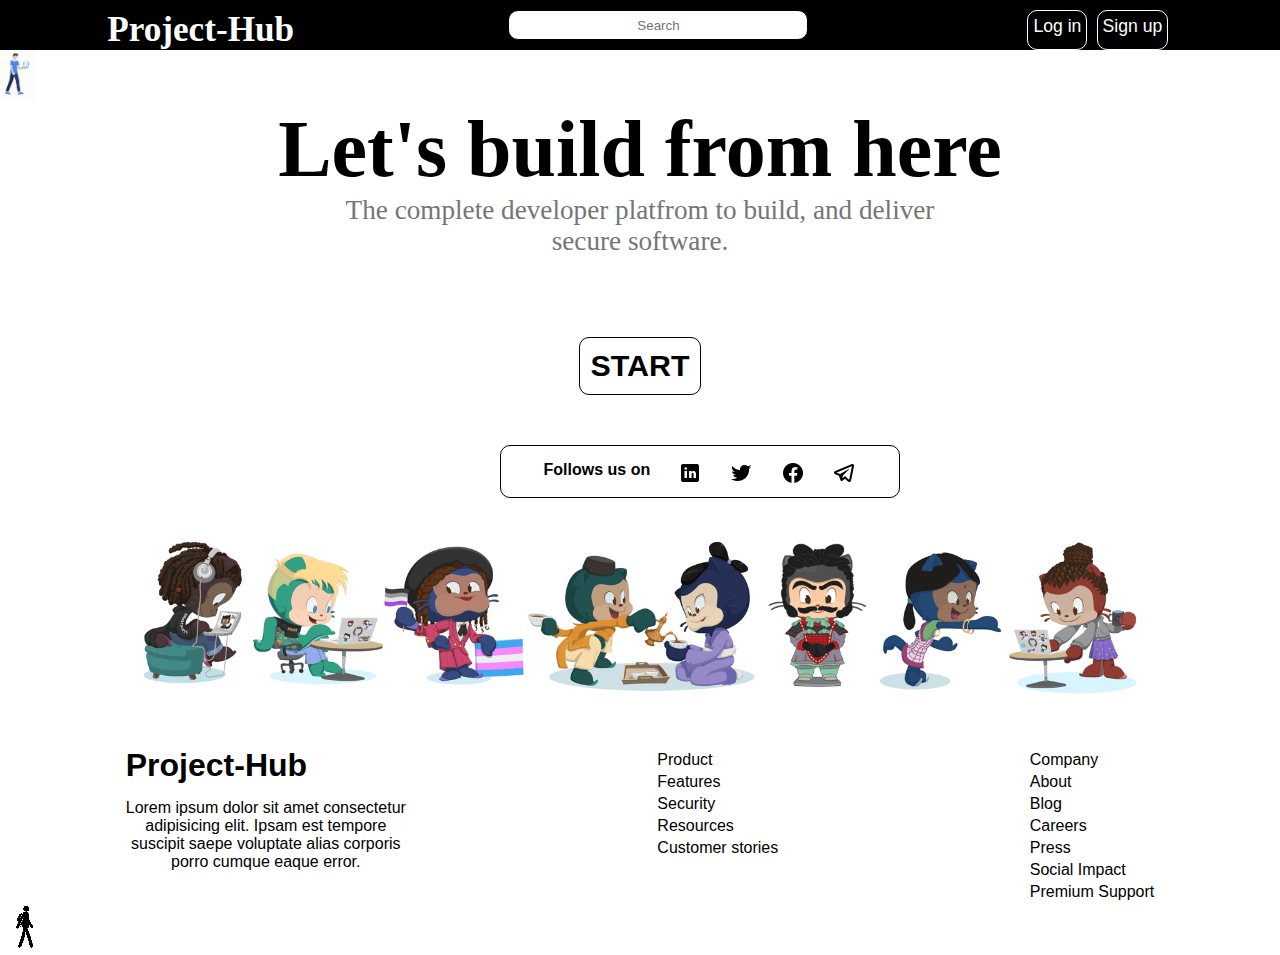
<file: index.html>
<!DOCTYPE html>
<html lang="en">

<head>
    <meta charset="UTF-8">
    <meta name="viewport" content="width=device-width, initial-scale=1.0">
    <title>Project-Hub</title>
    <link rel="stylesheet" href="style.css">
</head>

<body>
    <div class="main">
        <nav>
            <div class="nav-main">
                <div class="left-nav">
                    <h1>Project-Hub</h1>
                </div>
                <div class="middel"><input type="text" placeholder="Search"></div>
                <div class="right-nav">
                    <div class="login"><a href="./login.html">Log in</a></div>
                    <div class="signup"><a href="./signup.html">Sign up</a></div>
                </div>
            </div>
        </nav>

        <div id="pot">
            <img src="man.webp" alt="">
        </div>

        <main>
            <section>
                <div class="text-high">
                    <h1>Let's build from here</h1>
                </div>
                <div class="text-low">
                    <h2>The complete developer platfrom to build, and deliver <br> secure software.</h2>
                </div>
            </section>

            <section>
                <div class="start">
                    <span><a href="./user.html">START</a></span>
                </div>
            </section>

            <section>
                <div class="logo">
                    <div class="items">
                        <span>Follows us on</span>
                        <img src="icons8-linkedin-24.png" alt="">
                        <img src="icons8-twitter-24 (1).png" alt="">
                        <img src="icons8-facebook-24.png" alt="">
                        <img src="icons8-telegram-app-24.png" alt="">
                    </div>
                </div>
            </section>

            <section>
                <div class="imgs-box">
                    <img src="octocats.webp" alt="">
                </div>
            </section>

            <footer>
                <div class="main-foot">
                    <div class="left-foot">
                        <h1>Project-Hub</h1>
                        <p>Lorem ipsum dolor sit amet consectetur <br> adipisicing elit. Ipsam est tempore <br> suscipit
                            saepe voluptate alias corporis <br> porro cumque eaque error.</p>
                    </div>
                    <div class="middel-foot">
                        <ul>
                            <li>Product</li>
                            <li>Features</li>
                            <li>Security</li>
                            <li>Resources</li>
                            <li>Customer stories</li>
                        </ul>
                    </div>

                    <div class="right-foot">
                        <ul>
                            <li>Company</li>
                            <li>About</li>
                            <li>Blog</li>
                            <li>Careers</li>
                            <li>Press</li>
                            <li>Social Impact</li>
                            <li>Premium Support</li>
                        </ul>
                    </div>
                </div>
            </footer>
        </main>
    </div>

    <main>

        <div id="pot">
            <video src="waking.mp4" loop autoplay></video>
        </div>
    </main>
</body>

</html>
</file>
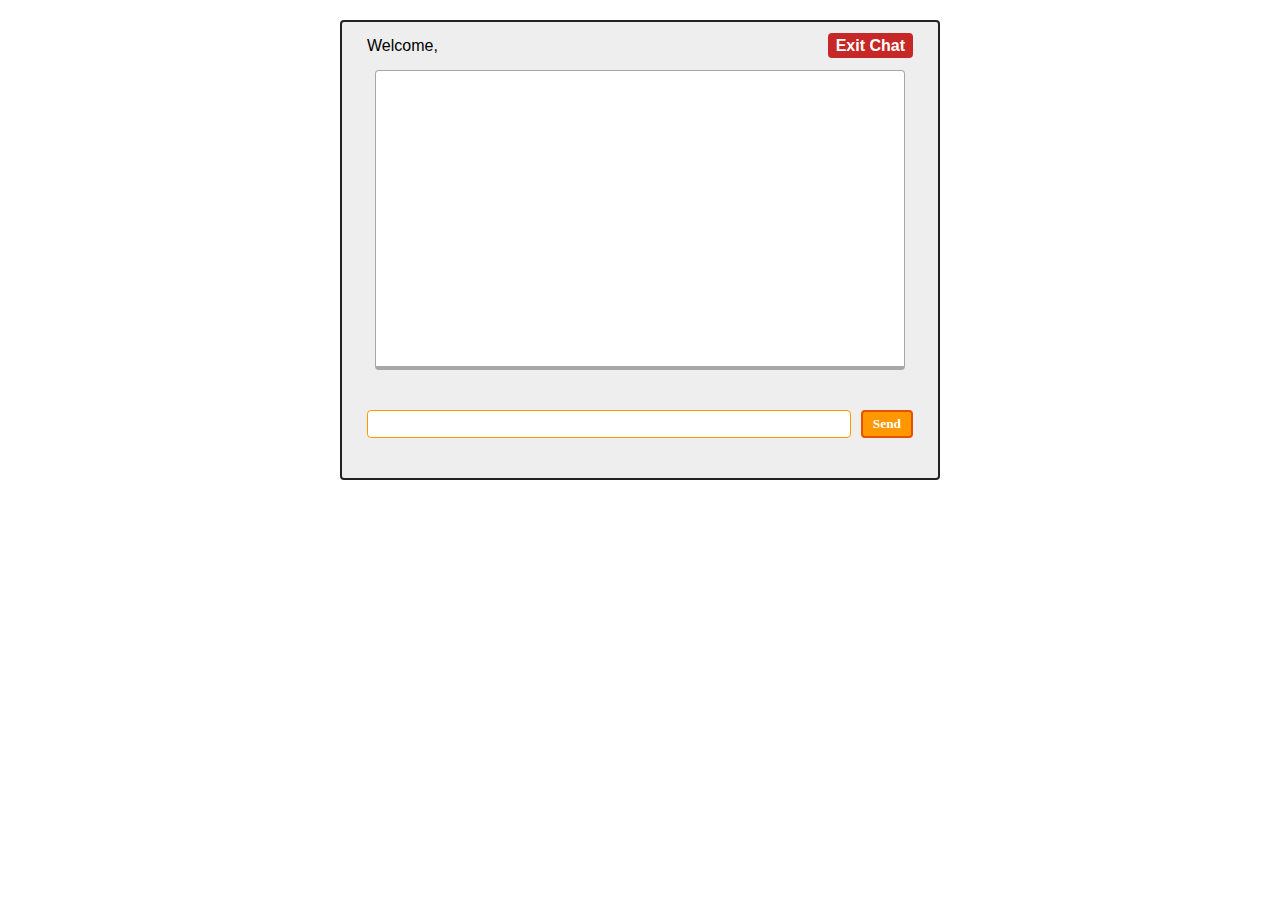
<file: chatting.html>
<!DOCTYPE html>
<html lang="en">

<head>
    <meta charset="utf-8" />
    <title>Tuts+ Chat Application</title>
    <meta name="description" content="Tuts+ Chat Application" />
    <link rel="stylesheet" href="style.css" />
    <style>
        * {
            margin: 0;
            padding: 0;
        }

        body {
            margin: 20px auto;
            font-family: "Lato";
            font-weight: 300;
        }

        form {
            padding: 15px 25px;
            display: flex;
            gap: 10px;
            justify-content: center;
        }

        form label {
            font-size: 1.5rem;
            font-weight: bold;
        }

        input {
            font-family: "Lato";
        }

        a {
            color: #0000ff;
            text-decoration: none;
        }

        a:hover {
            text-decoration: underline;
        }

        #wrapper,
        #loginform {
            margin: 0 auto;
            padding-bottom: 25px;
            background: #eee;
            width: 600px;
            max-width: 100%;
            border: 2px solid #212121;
            border-radius: 4px;
        }

        #loginform {
            padding-top: 18px;
            text-align: center;
        }

        #loginform p {
            padding: 15px 25px;
            font-size: 1.4rem;
            font-weight: bold;
        }

        #chatbox {
            text-align: left;
            margin: 0 auto;
            margin-bottom: 25px;
            padding: 10px;
            background: #fff;
            height: 300px;
            width: 530px;
            border: 1px solid #a7a7a7;
            overflow: auto;
            border-radius: 4px;
            border-bottom: 4px solid #a7a7a7;
        }

        #usermsg {
            flex: 1;
            border-radius: 4px;
            border: 1px solid #ff9800;
        }

        #name {
            border-radius: 4px;
            border: 1px solid #ff9800;
            padding: 2px 8px;
        }

        #submitmsg,
        #enter {
            background: #ff9800;
            border: 2px solid #e65100;
            color: white;
            padding: 4px 10px;
            font-weight: bold;
            border-radius: 4px;
        }

        .error {
            color: #ff0000;
        }

        #menu {
            padding: 15px 25px;
            display: flex;
        }

        #menu p.welcome {
            flex: 1;
        }

        a#exit {
            color: white;
            background: #c62828;
            padding: 4px 8px;
            border-radius: 4px;
            font-weight: bold;
        }

        .msgln {
            margin: 0 0 5px 0;
        }

        .msgln span.left-info {
            color: orangered;
        }

        .msgln span.chat-time {
            color: #666;
            font-size: 60%;
            vertical-align: super;
        }

        .msgln b.user-name,
        .msgln b.user-name-left {
            font-weight: bold;
            background: #546e7a;
            color: white;
            padding: 2px 4px;
            font-size: 90%;
            border-radius: 4px;
            margin: 0 5px 0 0;
        }

        .msgln b.user-name-left {
            background: orangered;
        }
    </style>
</head>

<body>
    <div id="wrapper">
        <div id="menu">
            <p class="welcome">Welcome, <b></b></p>
            <p class="logout"><a id="exit" href="#">Exit Chat</a></p>
        </div>
        <div id="chatbox"></div>
        <form name="message" action="">
            <input name="usermsg" type="text" id="usermsg" />
            <input name="submitmsg" type="submit" id="submitmsg" value="Send" />
        </form>
    </div>
    <script type="text/javascript" src="https://cdnjs.cloudflare.com/ajax/libs/jquery/3.5.1/jquery.min.js"></script>
    <script type="text/javascript">
        // jQuery Document 
        $(document).ready(function () { });
    </script>
</body>

</html>
</file>
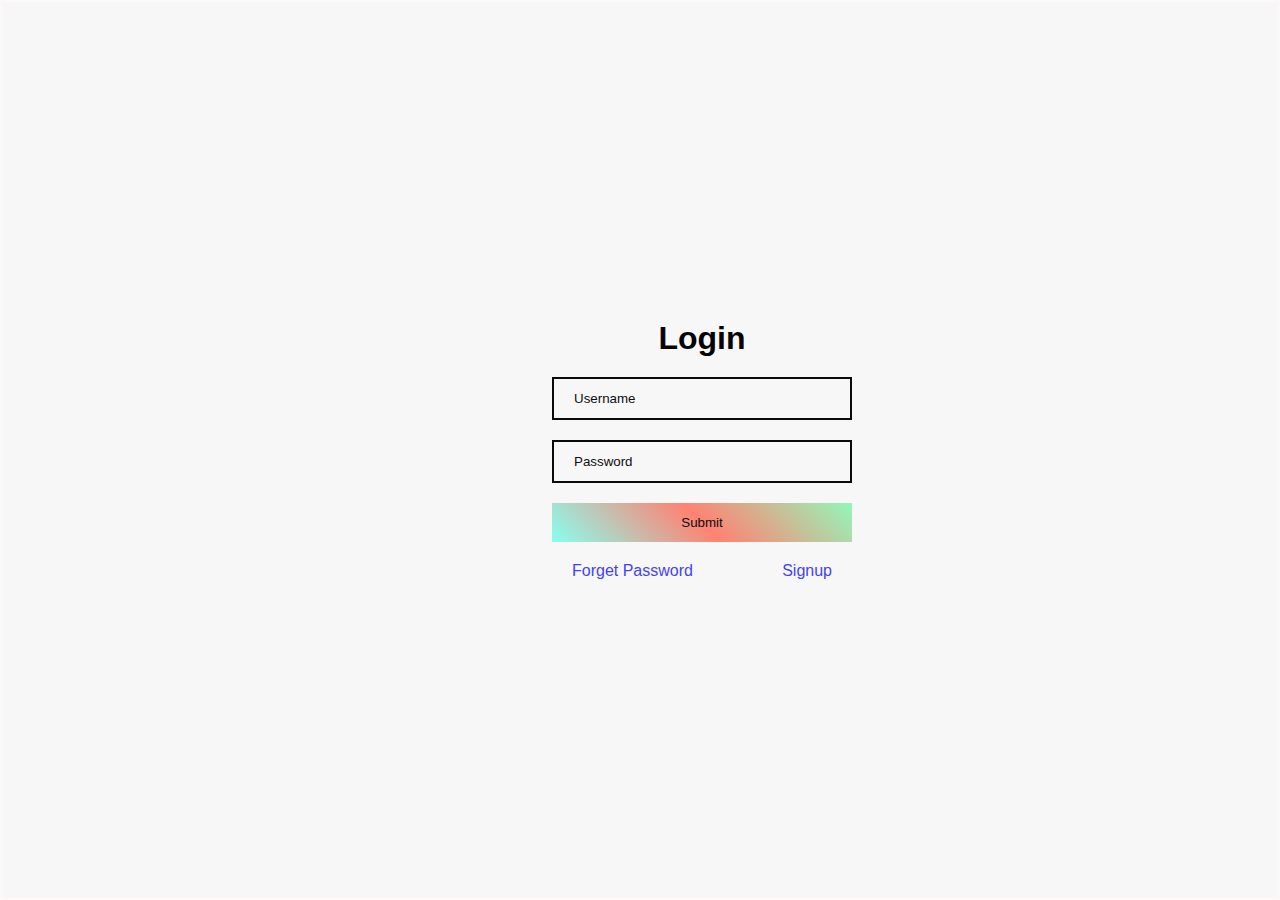
<file: login.html>
<!DOCTYPE html>
<html lang="en">

<head>
    <style>
        * {
            margin: 0%;
            padding: 0%;
            box-sizing: border-box;
            font-family: 'Open Sans', sans-serif;

        }

        a {
            text-decoration: none;
        }

        body {
            display: flex;
            justify-content: center;
            align-items: center;
            min-height: 100vh;
            background: #f8f7f7;
        }

        square {
            position: relative;
            width: 500px;
            height: 500px;
            display: flex;
            padding-bottom: 0;
            justify-content: center;
            align-items: center;
        }

        .square {
            padding-left: 550px;
            position: absolute;
            inset: 0;
            border: 2px solid #fdf9f9;
            transition: 0.5s;
        }


        .login {
            position: absolute;
            width: 300px;
            height: 100%;
            display: flex;
            justify-content: center;
            align-items: center;
            flex-direction: column;
            gap: 20px;
        }

        .login h2 {
            font-size: 2em;
            color: #030303;
        }

        .login .inputBx {
            position: relative;
            width: 100%;
        }

        .login .inputBx input {
            position: relative;
            width: 100%;
            padding: 12px 20px;
            background: transparent;
            border: 2px solid #0a0a0a;
            box-shadow: none;
            outline: none;
            color: #080808;
        }

        .login .inputBx input[type="submit"] {
            width: 100%;
            background: #f7ff85;
            background: linear-gradient(45deg, #88ffef, #ff8272, #93f7b9);
            border: none;
            cursor: pointer;
            color: #0d0d0e;
        }

        .login .inputBx input::placeholder {
            color: rgb(14, 13, 13);
        }

        .login .links {
            position: relative;
            width: 100%;
            display: flex;
            align-items: center;
            justify-content: space-between;
            padding: 0 20px;
        }

        .login .links a {
            color: #4242fa;
            text-decoration: none;
        }
    </style>

</head>

<body>
    <div class="square">
        <i style="--clr:#8ef592;"></i>
        <i style="--clr:#f58bae;"></i>
        <i style="--clr:#fcfa7e;"></i>
        <div class="login">
            <h2>Login</h2>
            <div class="inputBx">
                <input type="text" placeholder="Username">
            </div>
            <div class="inputBx">
                <input type="password" placeholder="Password">
            </div>
            <div class="inputBx">
                <a href="./user.html"><input type="submit" placeholder="Sign in"></a>
            </div>
            <div class="links">
                <a href="#">Forget Password</a>
                <a href="#"><a href="./signup.html">Signup</a></a>
            </div>
        </div>
    </div>
</body>

</html>
</file>
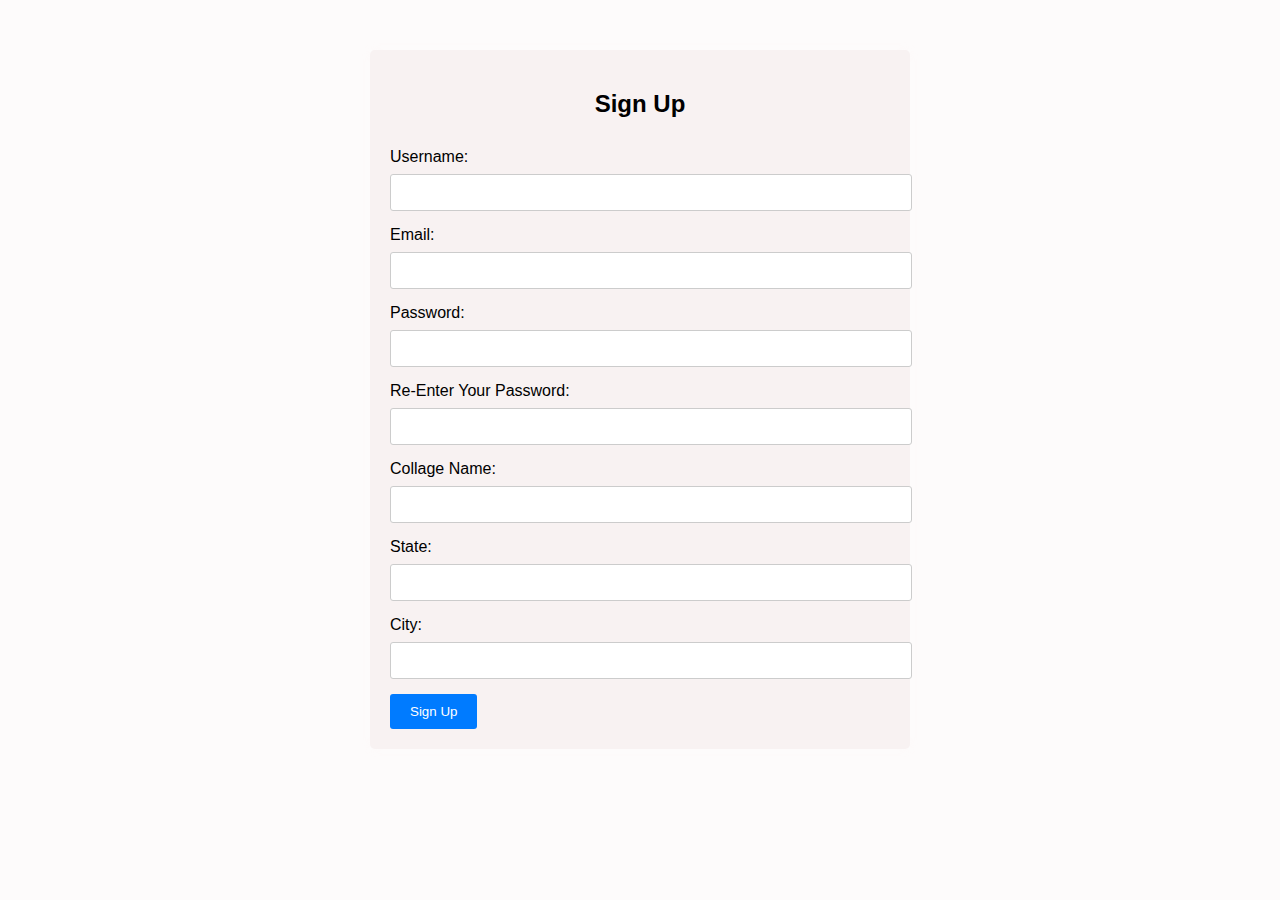
<file: signup.html>
<!DOCTYPE html>
<html lang="en">

<head>
    <meta charset="UTF-8">
    <meta name="viewport" content="width=device-width, initial-scale=1.0">
    <title>Sign Up</title>
    <style>
        body {
            font-family: Arial, sans-serif;
            background-color: #fdfbfb;
            margin: 0;
            padding: 0;
        }

        .container {
            max-width: 500px;
            margin: 50px auto;
            padding: 20px;
            background-color: #f8f2f2;
            box-shadow: 0px 0px 10px rgba(252, 236, 236, 0.1);
            border-radius: 5px;
        }

        h2 {
            text-align: center;
        }

        form {
            margin-top: 30px;
        }

        label {
            display: block;
            margin-bottom: 8px;
        }

        input[type="text"],
        input[type="password"],
        input[type="email"] {
            width: 100%;
            padding: 10px;
            margin-bottom: 15px;
            border: 1px solid #ccc;
            border-radius: 3px;
        }

        input[type="submit"] {
            background-color: #007bff;
            color: #fff;
            border: none;
            padding: 10px 20px;
            border-radius: 3px;
            cursor: pointer;
        }

        input[type="submit"]:hover {
            background-color: #0056b3;
        }

        a {
            text-decoration: none;
        }
    </style>
</head>

<body>
    <div class="container">
        <h2>Sign Up</h2>
        <form>
            <label for="username">Username:</label>
            <input type="text" id="username" name="username" required>

            <label for="email">Email:</label>
            <input type="email" id="email" name="email" required>

            <label for="password">Password:</label>
            <input type="password" id="password" name="password" required>

            <label for="Re-enter password">Re-Enter Your Password:</label>
            <input type="password" id="password" name="Re-enter password" required>

            <label for="collage name">Collage Name:</label>
            <input type="text" id="collage name" name="collage name" required>

            <label for="state name">State:</label>
            <input type="text" id="state name" name="state name" required>

            <label for="city name">City:</label>
            <input type="text" id="city name" name="city name" required>


            <input type="submit" value="Sign Up">
        </form>
    </div>
</body>

</html>
</file>
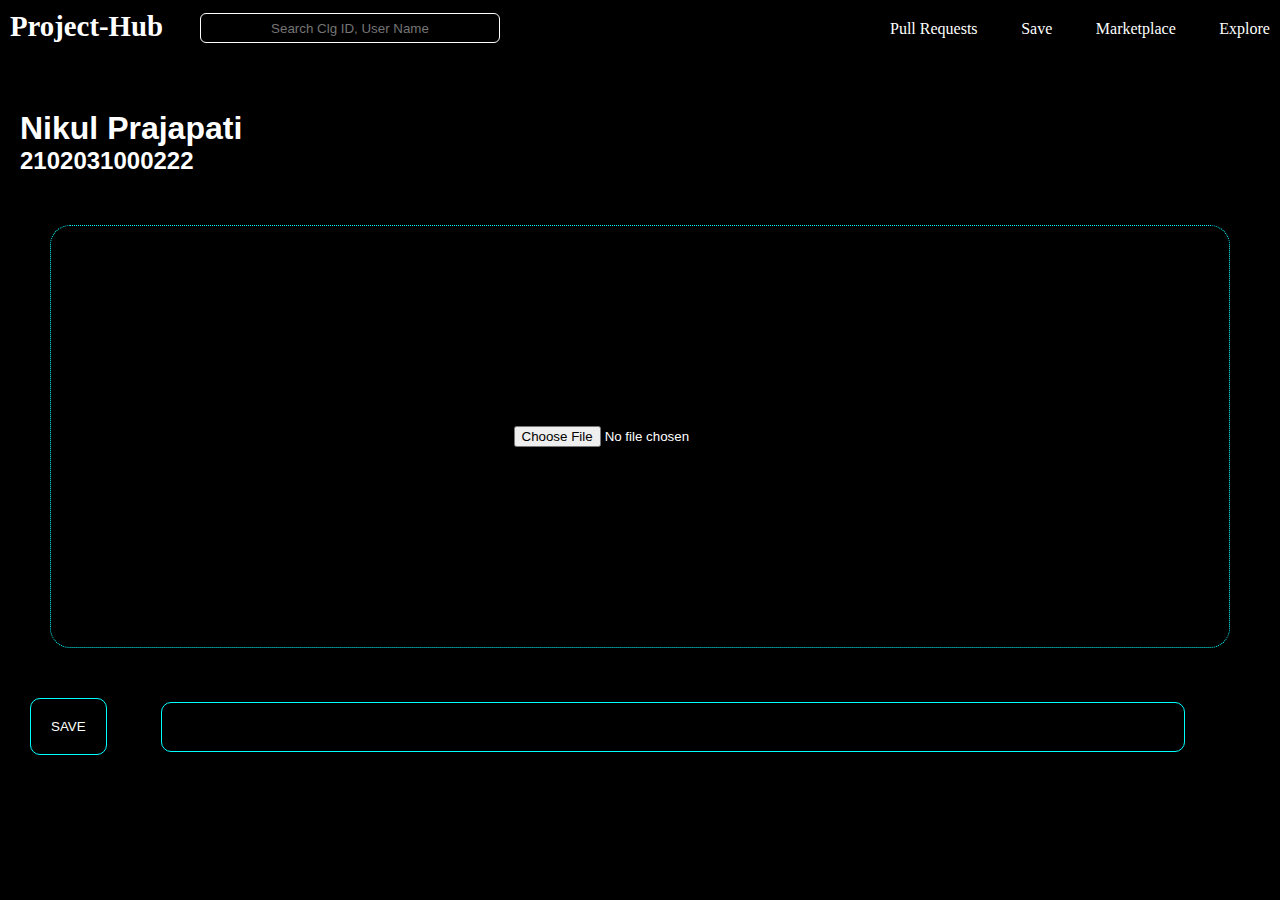
<file: upload.html>
<!DOCTYPE html>
<html lang="en">

<head>
    <meta charset="UTF-8">
    <meta name="viewport" content="width=device-width, initial-scale=1.0">
    <title>upload</title>
    <link rel="stylesheet" href="style2.css">
</head>

<body>

    <nav>
        <div class="main-nav">
            <div class="left-nav">
                <h1>Project-Hub</h1>
                <input type="text" placeholder="Search Clg ID, User Name">
            </div>
            <div class="right-nav">
                <ul>
                    <li>Pull Requests</li>
                    <li><a href="./user.html">Save</a></li>
                    <li>Marketplace</li>
                    <li>Explore</li>
                </ul>
            </div>
        </div>
    </nav>

    <main>
        <div class="namedata">
            <h1>Nikul Prajapati</h1>
            <h2>2102031000222</h2>
        </div>

        <div class="uplod">
            <input type="file">
        </div>

        <div class="save">
            <button><a href="./user.html">SAVE</a></button>
            <input type="text">
        </div>
    </main>
</body>

</html>
</file>
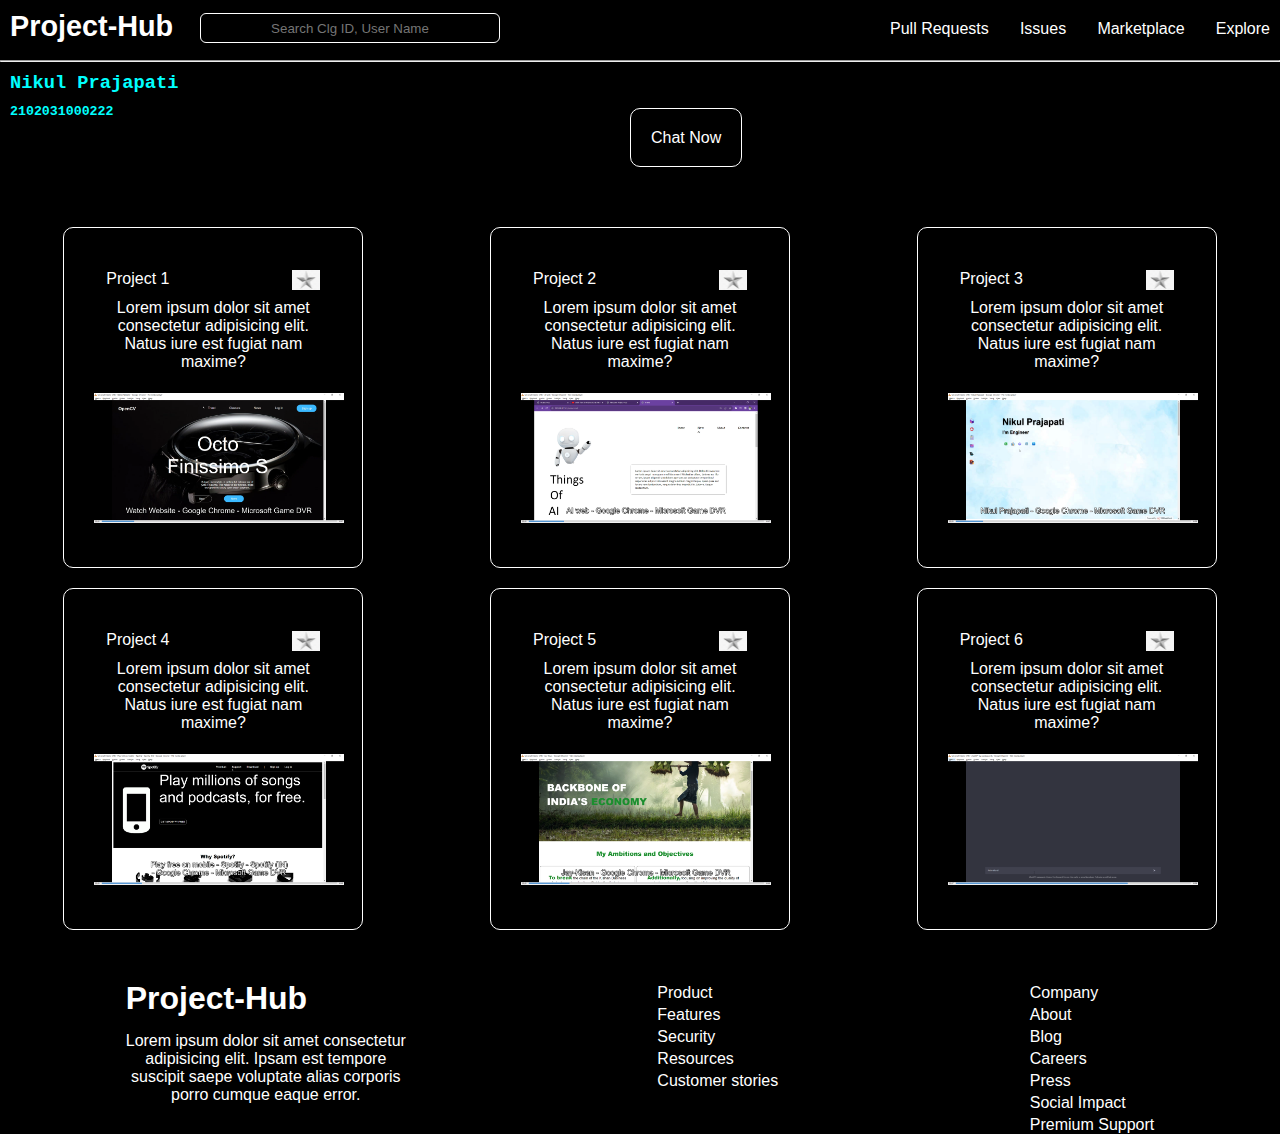
<file: user.html>
<!DOCTYPE html>
<html lang="en">

<head>
    <meta charset="UTF-8">
    <meta name="viewport" content="width=device-width, initial-scale=1.0">
    <title>Welcome Project-Hub</title>
    <link rel="stylesheet" href="style1.css">
</head>

<body>
    <nav>
        <div class="main-nav">
            <div class="left-nav">
                <h1>Project-Hub</h1>
                <input type="text" placeholder="Search Clg ID, User Name">
            </div>
            <div class="right-nav">
                <ul>
                    <li>Pull Requests</li>
                    <li><a href="./upload.html">Issues</a></li>
                    <li>Marketplace</li>
                    <li>Explore</li>
                </ul>
            </div>
        </div>
    </nav>
    <hr>
    <main>
        <section id="name">
            <h3>Nikul Prajapati</h3>
            <h5>2102031000222</h6>
                <span><a href="./chatting.html">Chat Now</a></span>
        </section>

        <section>
            <div class="main-box">
                <div class="boxx-1">
                    <div class="box-1">
                        <div class="two">
                            <p>Project 1</p>
                            <img src="star.jpg" alt="">
                        </div>
                        <div class="detail">
                            <p>Lorem ipsum dolor sit amet consectetur adipisicing elit. Natus iure est fugiat nam
                                maxime?
                            </p>
                            <img src="./Microsoft Game DVR - Watch Website - Google Chrome - VLC media player 20-09-2023 07_08_24.png"
                                alt="">
                            <!-- <video src="./video/Watch Website - Google Chrome 2023-09-15 15-36-08.mp4" loop muted
                                autoplay></video> -->
                        </div>
                    </div>

                    <div class="box-1">
                        <div class="two">
                            <p>Project 2</p>
                            <img src="star.jpg" alt="">
                        </div>
                        <div class="detail">
                            <p>Lorem ipsum dolor sit amet consectetur adipisicing elit. Natus iure est fugiat nam
                                maxime?
                            </p>
                            <img src="./Microsoft Game DVR - AI web - Google Chrome - VLC media player 20-09-2023 07_08_33.png"
                                alt="">
                            <!-- <video src="./video/AI web - Google Chrome 2023-09-15 15-05-33.mp4" loop muted
                                autoplay></video> -->
                        </div>
                    </div>

                    <div class="box-1">
                        <div class="two">
                            <p>Project 3</p>
                            <img src="star.jpg" alt="">
                        </div>
                        <div class="detail">
                            <p>Lorem ipsum dolor sit amet consectetur adipisicing elit. Natus iure est fugiat nam
                                maxime?
                            </p>
                            <img src="./Microsoft Game DVR - Nikul Prajapati - Google Chrome - VLC media player 20-09-2023 07_08_06.png"
                                alt="">
                            <!-- <video src="./video/Nikul Prajapati - Google Chrome 2023-09-15 14-59-58.mp4" loop muted
                                autoplay></video> -->
                        </div>
                    </div>
                </div>

                <div class="boxx-1">
                    <div class="box-1">
                        <div class="two">
                            <p>Project 4</p>
                            <img src="star.jpg" alt="">
                        </div>
                        <div class="detail">
                            <p>Lorem ipsum dolor sit amet consectetur adipisicing elit. Natus iure est fugiat nam
                                maxime?
                            </p>
                            <img src="./Microsoft Game DVR - Play free on mobile - Spotify - Spotify (IN) - Google Chrome - VLC media player 20-09-2023 07_08_15.png"
                                alt="">
                            <!-- <video
                                src="./video/Play free on mobile - Spotify - Spotify (IN) - Google Chrome 2023-09-15 15-03-09.mp4"
                                loop muted autoplay></video> -->
                        </div>
                    </div>

                    <div class="box-1">
                        <div class="two">
                            <p>Project 5</p>
                            <img src="star.jpg" alt="">
                        </div>
                        <div class="detail">
                            <p>Lorem ipsum dolor sit amet consectetur adipisicing elit. Natus iure est fugiat nam
                                maxime?
                            </p>
                            <img src="./Microsoft Game DVR - Jay-Kisan - Google Chrome - VLC media player 20-09-2023 07_07_57.png"
                                alt="">
                            <!-- <video src="./video/Jay-Kisan - Google Chrome 2023-09-15 14-58-34.mp4" loop muted
                                autoplay></video> -->
                        </div>
                    </div>

                    <div class="box-1">
                        <div class="two">
                            <p>Project 6</p>
                            <img src="star.jpg" alt="">
                        </div>
                        <div class="detail">
                            <p>Lorem ipsum dolor sit amet consectetur adipisicing elit. Natus iure est fugiat nam
                                maxime?
                            </p>
                            <img src="./Microsoft Game DVR - chatGPT by pandaquests - Google Chrome - VLC media player 20-09-2023 07_07_47.png"
                                alt="">

                            <!-- <video src="./video/chatGPT by pandaquests - Google Chrome 2023-09-15 15-02-18.mp4" loop
                                muted autoplay></video> -->

                        </div>
                    </div>
                </div>

            </div>
        </section>

        <footer>
            <div class="main-foot">
                <div class="left-foot">
                    <h1>Project-Hub</h1>
                    <p>Lorem ipsum dolor sit amet consectetur <br> adipisicing elit. Ipsam est tempore <br> suscipit
                        saepe voluptate alias corporis <br> porro cumque eaque error.</p>
                </div>
                <div class="middel-foot">
                    <ul>
                        <li>Product</li>
                        <li>Features</li>
                        <li>Security</li>
                        <li>Resources</li>
                        <li>Customer stories</li>
                    </ul>
                </div>

                <div class="right-foot">
                    <ul>
                        <li>Company</li>
                        <li>About</li>
                        <li>Blog</li>
                        <li>Careers</li>
                        <li>Press</li>
                        <li>Social Impact</li>
                        <li>Premium Support</li>
                    </ul>
                </div>
            </div>
        </footer>

    </main>
</body>

</html>
</file>
<file: style.css>
* {
    margin: 0;
    padding: 0;
    box-sizing: border-box;
    font-family: Arial, Helvetica, sans-serif;

}

nav {
    color: white;
    background-color: black;
    font-size: 1.1rem;
    height: 50px;
}

.nav-main {
    display: flex;
    justify-content: space-around;
}

.right-nav {
    display: flex;
    width: 150px;
    justify-content: space-around;
    margin-top: 10px;
}

.login {
    border: 1px solid white;
    padding: 5px;
    border-radius: 10px;
    /* font-family: 'Franklin Gothic Medium', 'Arial Narrow', Arial, sans-serif; */
}

.signup {
    border: 1px solid white;
    padding: 5px;
    border-radius: 10px;
    /* font-family: 'Franklin Gothic Medium', 'Arial Narrow', Arial, sans-serif; */
}

.middel input {
    width: 300px;
    height: 30px;
    border-radius: 10px;
    border: 1px solid black;
    margin-top: 10px;
    text-align: center;
}

.left-nav h1 {
    margin-top: 10px;
    font-family: Cambria, Cochin, Georgia, Times, 'Times New Roman', serif;
}

a {
    text-decoration: none;
    color: white;
}

.text-high h1 {
    font-family: Cambria, Cochin, Georgia, Times, 'Times New Roman', serif;
    font-size: 5rem;
    align-items: center;
    text-align: center;
    font-weight: 800;
}

.text-low h2 {
    font-family: Cambria, Cochin, Georgia, Times, 'Times New Roman', serif;
    font-size: 1.7rem;
    align-items: center;
    text-align: center;
    font-weight: 400;
    color: rgb(118, 117, 117);
}

.start {
    margin-top: 80px;
    display: flex;
    justify-content: center;

}

.start a {
    text-decoration: none;
    color: black;
}

.start span {
    font-family: Cambria, Cochin, Georgia, Times, 'Times New Roman', serif;
    font-weight: 700;
    font-size: 1.9rem;
    border: 1px solid black;
    padding: 10px;
    border-radius: 10px;

}

.start span:hover,
.signup:hover,
.login:hover {
    border: 1px solid aqua;
}

.logo {
    width: 400px;
    height: 53px;
    border: 1px solid black;
    border-radius: 10px;
    margin-top: 50px;
    padding: 15px;
    margin-left: 500px;
}

.items span {
    font-weight: 600;
}

.items {
    display: flex;
    justify-content: space-evenly;
}

.imgs-box {
    display: flex;
    margin-top: 40px;
    justify-content: center;
}

.imgs-box img {
    width: 1000px;
}

.main-foot {
    display: flex;
    justify-content: space-around;
    margin-top: 50px;
    font-family: Cambria, Cochin, Georgia, Times, 'Times New Roman', serif;
}

.left-foot h1 {
    font-weight: 900;
    font-family: Impact, Haettenschweiler, 'Arial Narrow Bold', sans-serif;
}

.left-foot p {
    margin-top: 15px;
    text-align: center;
}

.middel-foot ul {
    list-style: none;
}

.middel-foot li,
.right-foot li {
    margin-top: 4px;
}

.right-foot ul {
    list-style: none;
}

.middel-foot li:hover,
.right-foot li:hover {
    color: aqua;
}

#pot {
    width: 500px;
}

#pot img,
#pot video {
    /* width: 100px; */
    height: 50px;
    /* background: #FF7A59; */
    position: relative;
    animation: MyDiv;
    animation-duration: 15s;
    animation-iteration-count: infinite;
    animation-timing-function: ease-in;
    animation-direction: normal;
}

@keyframes MyDiv {
    0% {
        left: 0px;
        top: 0px;
    }

    100% {
        left: 1300px;
        top: 0px;
    }
}
</file>
<file: style2.css>
* {
    margin: 0;
    padding: 0;
    box-sizing: border-box;
    background-color: black;
    color: white;
}

.namedata {
    margin-left: 20px;
    font-weight: 700;
    font-family: 'Franklin Gothic Medium', 'Arial Narrow', Arial, sans-serif
}

.uplod {
    margin: 50px;
    margin-top: 50px;
    border-radius: 20px;
    display: flex;
    justify-content: center;
    padding: 200px;
    border: 1px dotted aqua;
}

.save input {
    width: 80%;
    height: 50px;
    border: 1px solid aqua;
    margin-left: 50px;
    border-radius: 10px;
}

button {
    color: aqua;
    background-color: black;
    border: 1px solid aqua;
    padding: 20px;
    margin-left: 30px;
    border-radius: 10px
}

a {
    text-decoration: none;
}

/* button:hover {
    background-color: white;
    color: black;
} */

main {
    margin-top: 50px;
}

.main-nav {
    display: flex;
    justify-content: space-between;
    background-color: black;
    color: white;
    height: 60px;
}

.left-nav {
    display: flex;
    justify-content: space-between;
    width: 500px;
    margin-top: 10px;
}

.left-nav h1 {
    font-weight: 800;
    font-size: 1.8rem;
    margin-left: 10px;

}

.left-nav input {
    width: 300px;
    height: 30px;
    border: 1px solid white;
    border-radius: 6px;
    margin-top: 3px;
    text-align: center;
}

.right-nav ul {
    display: flex;
    justify-content: space-between;
    width: 400px;
    margin-top: 10px;
    list-style: none;
    padding: 10px;
}

.right-nav li:hover {
    color: aqua;
}
</file>
<file: style1.css>
* {
    background-color: black;
    color: white;
    margin: 0;
    padding: 0;
    box-sizing: border-box;
    font-family: Arial, Helvetica, sans-serif;
}

.main-nav {
    display: flex;
    justify-content: space-between;
    background-color: black;
    color: white;
    height: 60px;
}

.left-nav {
    display: flex;
    justify-content: space-between;
    width: 500px;
    margin-top: 10px;
}

.left-nav h1 {
    font-weight: 800;
    font-size: 1.8rem;
    margin-left: 10px;

}

.left-nav input {
    width: 300px;
    height: 30px;
    border: 1px solid white;
    border-radius: 6px;
    margin-top: 3px;
    text-align: center;
}

.right-nav ul {
    display: flex;
    justify-content: space-between;
    width: 400px;
    margin-top: 10px;
    list-style: none;
    padding: 10px;
    text-decoration: none;

}

a {
    text-decoration: none;
}

.right-nav a {
    text-decoration: none;
}


.right-nav li:hover {
    color: aqua;
}

#name h3,
#name h5 {

    font-weight: 700;
    color: aqua;
    margin: 10px;
    font-family: 'Courier New', Courier, monospace;
}

.main-box {
    margin-top: 60px;
    /* display: flex; */
    /* justify-content: space-around; */
}

.boxx-1 {
    display: flex;
    justify-content: space-around;
}

.box-1 {
    width: 300px;
    border: 1px solid white;
    padding: 40px;
    margin-top: 20px;
    border-radius: 10px;
}

.box-1:hover {
    border: 1px solid aqua;
    box-shadow: 5px 10px rgb(9, 192, 192);
}

.two {
    display: flex;
    justify-content: space-between;
    padding: 2px;
}


.two img {
    height: 20px;
}

.detail p {
    padding: 2px;
    text-align: center;
    margin-top: 5px;
}

.detail img {
    width: 250px;
    align-items: center;
    margin-left: -10px;
    margin-top: 20px;
}

.main-foot {
    display: flex;
    justify-content: space-around;
    margin-top: 50px;
    font-family: Cambria, Cochin, Georgia, Times, 'Times New Roman', serif;
}

.left-foot h1 {
    font-weight: 900;
    font-family: Impact, Haettenschweiler, 'Arial Narrow Bold', sans-serif;
}

.left-foot p {
    margin-top: 15px;
    text-align: center;
}

.middel-foot ul {
    list-style: none;
}

.middel-foot li,
.right-foot li {
    margin-top: 4px;
}

.right-foot ul {
    list-style: none;
}

.middel-foot li:hover,
.right-foot li:hover {
    color: aqua;
}

#name span {
    height: 30px;
    width: 50px;
    border: 1px solid white;
    border-radius: 10px;
    padding: 20px;
    margin: 20px;
    margin-left: 630px;
}
</file>
